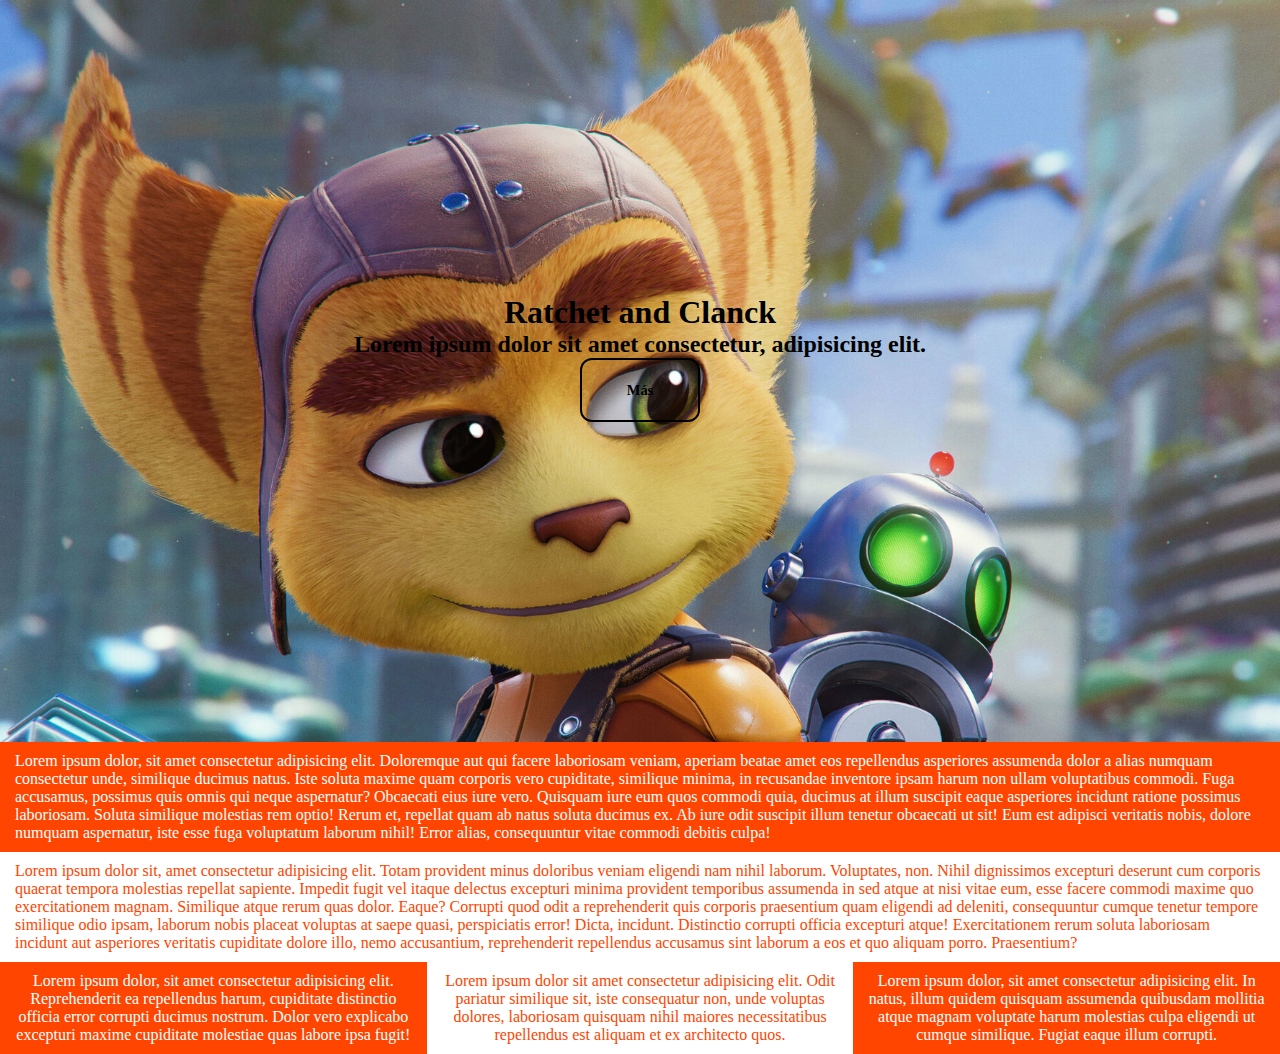
<file: index.html>
<!DOCTYPE html>
<html lang="en">
<head>
    <meta charset="UTF-8">
    <meta name="viewport" content="width=device-width, initial-scale=1.0">
    <link rel="stylesheet" type="text/css" href="css/styles.css">
    <title>Lading Pages</title>
</head>
<body>  <h1>Ratchet and Clanck</h1>
        <h2>Lorem ipsum dolor sit amet consectetur, adipisicing elit.</h2>
        <div class="boton"> Más</div>


    <div class="parrafo1">
        <p>Lorem ipsum dolor, sit amet consectetur adipisicing elit. Doloremque aut qui facere laboriosam veniam, aperiam beatae amet eos repellendus asperiores assumenda dolor a alias numquam consectetur unde, similique ducimus natus.
        Iste soluta maxime quam corporis vero cupiditate, similique minima, in recusandae inventore ipsam harum non ullam voluptatibus commodi. Fuga accusamus, possimus quis omnis qui neque aspernatur? Obcaecati eius iure vero.
        Quisquam iure eum quos commodi quia, ducimus at illum suscipit eaque asperiores incidunt ratione possimus laboriosam. Soluta similique molestias rem optio! Rerum et, repellat quam ab natus soluta ducimus ex.
        Ab iure odit suscipit illum tenetur obcaecati ut sit! Eum est adipisci veritatis nobis, dolore numquam aspernatur, iste esse fuga voluptatum laborum nihil! Error alias, consequuntur vitae commodi debitis culpa!</p>
    </div>
   <div class="parrafo5">
    Lorem ipsum dolor sit, amet consectetur adipisicing elit. Totam provident minus doloribus veniam eligendi nam nihil laborum. Voluptates, non. Nihil dignissimos excepturi deserunt cum corporis quaerat tempora molestias repellat sapiente.
    Impedit fugit vel itaque delectus excepturi minima provident temporibus assumenda in sed atque at nisi vitae eum, esse facere commodi maxime quo exercitationem magnam. Similique atque rerum quas dolor. Eaque?
    Corrupti quod odit a reprehenderit quis corporis praesentium quam eligendi ad deleniti, consequuntur cumque tenetur tempore similique odio ipsam, laborum nobis placeat voluptas at saepe quasi, perspiciatis error! Dicta, incidunt.
    Distinctio corrupti officia excepturi atque! Exercitationem rerum soluta laboriosam incidunt aut asperiores veritatis cupiditate dolore illo, nemo accusantium, reprehenderit repellendus accusamus sint laborum a eos et quo aliquam porro. Praesentium?
    </div>
    <div class="parrafosjuntos">
        <div class="parrafo2">
            <p>Lorem ipsum dolor, sit amet consectetur adipisicing elit. Reprehenderit ea repellendus harum, cupiditate distinctio officia error corrupti ducimus nostrum. Dolor vero explicabo excepturi maxime cupiditate molestiae quas labore ipsa fugit!</p>
        </div>       
        <div class="parrafo3">
            <p>Lorem ipsum dolor sit amet consectetur adipisicing elit. Odit pariatur similique sit, iste consequatur non, unde voluptas dolores, laboriosam quisquam nihil maiores necessitatibus repellendus est aliquam et ex architecto quos.</p>
        </div>
     <div class="parrafo4">
         <p>Lorem ipsum dolor, sit amet consectetur adipisicing elit. In natus, illum quidem quisquam assumenda quibusdam mollitia atque magnam voluptate harum molestias culpa eligendi ut cumque similique. Fugiat eaque illum corrupti.</p>
     </div>
    </div>
    
</body>
</html>
</file>
<file: css/styles.css>
*{
    margin: 0%;
    padding: 0%;
}
body{
    background-image: url(/img/ratchet.jpg);
    background-repeat: no-repeat;
    background-position: center;
    background-size: cover;
}
h1{
    text-align: center;
    padding-top:  23%;
}
h2{
    text-align: center;
}

.boton{
    text-align: center;
    color: black;
    margin-bottom: 25%;
    background-color: transparent;
    width: 9%;
    font-size: 90%;
    border: 2px solid black;
    line-height: 60px;
    border-radius: 12px;
    margin-left: auto;
    margin-right: auto;
    font-weight: bold;   

}
.boton:hover{
    background-color: rgba(255, 255, 255, 0.082);
    border: 2px solid black;
    cursor: pointer;
}
 
.parrafo1{
    background-color: orangered;
    color: white;
    padding-top: 10px;
    padding-bottom: 10px;
    padding-left: 15px;
    padding-right: 15px;
}
.parrafo2{
    width: 33%;
    background-color: orangered;
    color: white;
    padding-top: 10px;
    padding-bottom: 10px;
    padding-left: 15px;
    padding-right: 15px;
}
.parrafo3{
    width: 33%;
    background-color: white;
    color: orangered;
    padding-top: 10px;
    padding-bottom: 10px;
    padding-left: 15px;
    padding-right: 15px;
}
.parrafo4{
    width: 33%;
    background-color: orangered;
    color: white;
    padding-top: 10px;
    padding-bottom: 10px;
    padding-left: 15px;
    padding-right: 15px;
}
.parrafo5{
    background-color: white;
    color: orangered;
    padding-top: 10px;
    padding-bottom: 10px;
    padding-left: 15px;
    padding-right: 15px;
    
}
.parrafosjuntos{
    display: flex;
    width: 100%;
    margin: 0 auto;
    justify-content: space-evenly;
    padding-top: 0%;
    padding-bottom: 0%;
}
.parrafosjuntos div{
    text-align: center;
}
</file>
